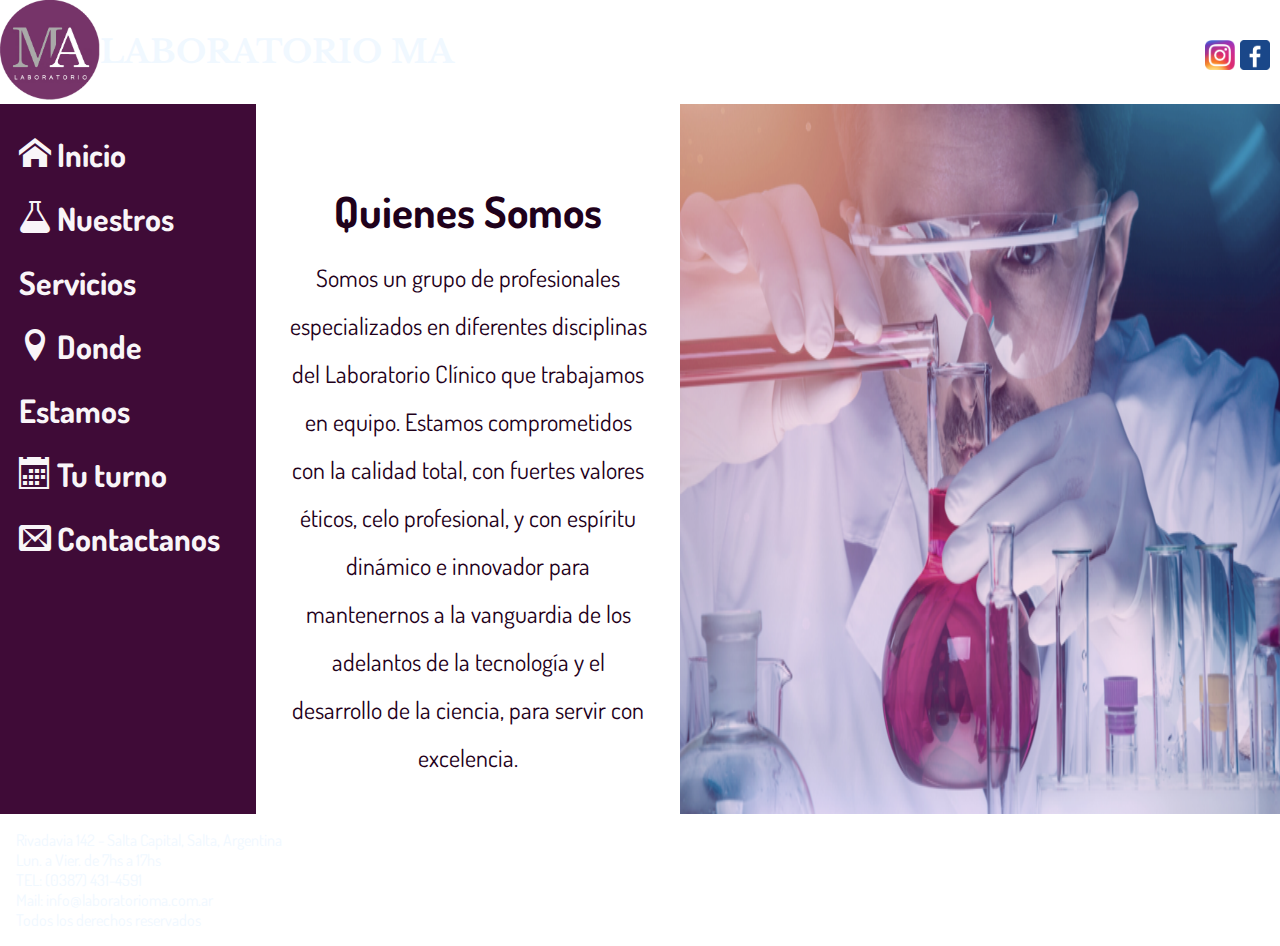
<file: index.html>
<!DOCTYPE html>
<html lang="en">
<head>
    <meta charset="UTF-8">
    <meta http-equiv="X-UA-Compatible" content="IE=edge">
    <meta name="viewport" content="width=device-width, initial-scale=1.0">
    <meta name="description" content="LABORATORIO MA. es una empresa argentina que brinda un servicio profesional en el área de análisis clínicos, ajustándose siempre a las necesidades del cliente y profesionales médicos."> 
    <meta name="keywords" content="laboratorio, analisis clinico, medicos, medicina"> 
    <!--scc bt-->  
    <link href="https://cdn.jsdelivr.net/npm/bootstrap@5.2.1/dist/css/bootstrap.min.css" rel="stylesheet" integrity="sha384-iYQeCzEYFbKjA/T2uDLTpkwGzCiq6soy8tYaI1GyVh/UjpbCx/TYkiZhlZB6+fzT" crossorigin="anonymous">
    <!-- estilos css-->
    <link rel="stylesheet" href="css/main.css">
    <!-- estilos de fuentes de google-->
    <link rel="preconnect" href="https://fonts.googleapis.com">
    <link rel="preconnect" href="https://fonts.gstatic.com" crossorigin>
    <link href="https://fonts.googleapis.com/css2?family=Dosis:wght@200&family=Libre+Baskerville&display=swap" rel="stylesheet">
    <link rel="stylesheet" href="fonts.css">
    <title>LabMA</title>
</head>

<body>
<div class="padre">

    <header>

        <a href="index.html">
          <img src="img/logo.png" alt="" class="logo">
        </a>
        <h1> laboratorio ma</h1>
        <a href="https://m.facebook.com/people/Lab-MA-Salta-Capital/100010146946612?refsrc=deprecated&_rdr#_=_" target="_blank"> 
           <img src="img/logo-facebook.png" alt="logofacebook" class="img--facebook">
        </a>
        <a href="https://www.instagram.com/laboratoriomonicaatenor/" target="_blank" > 
           <img src="img/logo-instagram.png" alt="logoinstagram" class="img--instagram">
        </a>
                  
    </header>
    
    <nav>
            <ul>
                <li> 
                <a href="index.html"><span class="icon-home"></span> Inicio</a>
                </li>
                <li>
                    <a href="pages/nuestros-servicios.html"><span class="icon-lab"></span>
                    Nuestros Servicios</a>
                </li>
                <li>
                    <a href="pages/donde-estamos.html"><span class="icon-location"></span>
                    Donde Estamos</a> 
                </li>
                <li>
                    <a href="pages/tu-turno.html"><span class="icon-calendar"></span>
                    Tu turno</a> 
                </li>
                <li>
                    <a href="pages/contactanos.html"><span class="icon-envelop"></span>
                    Contactanos</a> </li>
            </ul>
    </nav>

    

    <main>

        <div class="contenedor">
            <div class="quienes_texto">
                <h2>  Quienes Somos  </h2>
                <p class="quienes__parrafo">
                    Somos un grupo de profesionales especializados en diferentes disciplinas del Laboratorio Clínico que trabajamos en equipo. Estamos comprometidos con la calidad total, con fuertes valores éticos, celo profesional, y con espíritu dinámico e innovador para mantenernos a la vanguardia de los adelantos de la tecnología y el desarrollo de la ciencia, para servir con excelencia.
                </p>
            </div>
            
            <img src="img/laboratorio.png" alt="imagen del laboratorio" class="quienes__img">
        </div>

    </main>
    
    <footer>
        
        <lu>
         <li> Rivadavia 142 - Salta Capital, Salta, Argentina </li>
         <li> Lun. a Vier. de 7hs a 17hs </li>
         <li> TEL: (0387) 431-4591 </li>
         <li> Mail: info@laboratorioma.com.ar </li>
         <li> Todos los derechos reservados </li>
        </lu>
         
    </footer> 
</div> 
</body>
</html>
</file>
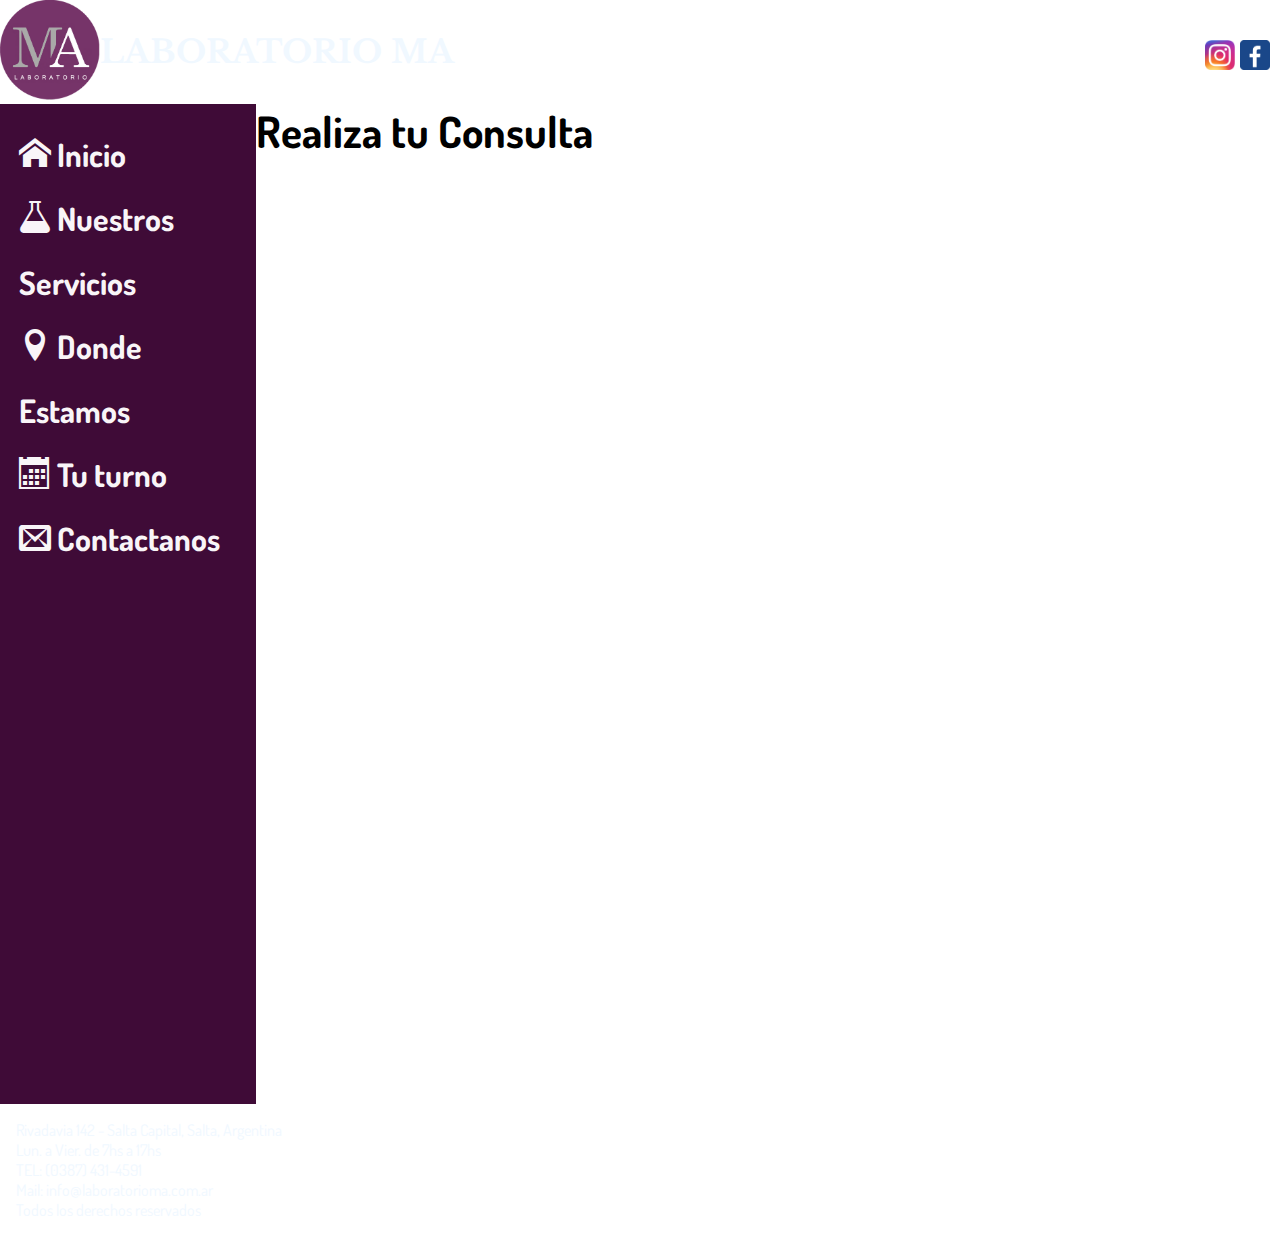
<file: pages/contactanos.html>
<!DOCTYPE html>
<html lang="en">
<head>
    <meta charset="UTF-8">
    <meta http-equiv="X-UA-Compatible" content="IE=edge">
    <meta name="viewport" content="width=device-width, initial-scale=1.0">
    <meta name="description" content="LABORATORIO MA. Te ofrece la posibilidad de un contacto rápido y eficiente para evacuar tus dudas."> 
    <!--scc bt-->  
    <link href="https://cdn.jsdelivr.net/npm/bootstrap@5.2.1/dist/css/bootstrap.min.css" rel="stylesheet" integrity="sha384-iYQeCzEYFbKjA/T2uDLTpkwGzCiq6soy8tYaI1GyVh/UjpbCx/TYkiZhlZB6+fzT" crossorigin="anonymous"><!-- estilos css-->
    <link rel="stylesheet" href="../css/main.css">
    <!-- estilos de fuentes de google-->
    <link rel="preconnect" href="https://fonts.googleapis.com">
    <link rel="preconnect" href="https://fonts.gstatic.com" crossorigin>
    <link href="https://fonts.googleapis.com/css2?family=Dosis:wght@200&family=Libre+Baskerville&display=swap" rel="stylesheet">
    <link rel="stylesheet" href="../fonts.css">
    <title>Contactos</title>
</head>
<body>
<div class="padre">
    <header>

        <a href="../index.html">
           <img src="../img/logo.png" alt="" class="logo">
        </a>
           <h1> laboratorio ma</h1>
        <a href="https://m.facebook.com/people/Lab-MA-Salta-Capital/100010146946612?refsrc=deprecated&_rdr#_=_" target="_blank"> 
            <img src="../img/logo-facebook.png" alt="logofacebook" class="img--facebook">
        </a>
        <a href="https://www.instagram.com/laboratoriomonicaatenor/" target="_blank" > 
            <img src="../img/logo-instagram.png" alt="" class="img--instagram">
        </a>
                 
    </header>
    
    <nav>
            <ul>
                <li>
                    <a href="../index.html">
                        <span class="icon-home"></span>
                        Inicio </a> 
                </li>
                <li>
                    <a href="nuestros-servicios.html">
                        <span class="icon-lab"></span>
                        Nuestros Servicios</a>

                </li>
                <li>
                    <a href="donde-estamos.html">
                        <span class="icon-location"></span>
                        Donde Estamos</a> 
                </li>
                <li>
                    <a href="tu-turno.html">
                        <span class="icon-calendar"></span>
                        Tu turno</a> 
                </li>
                <li>
                    <a href="contactanos.html">
                   
                        <span class="icon-envelop"></span>
                        Contactanos</a> 
                </li>
            </ul>
    </nav>


    <main>
       
        <div class="contactos">
            <h2>Realiza tu Consulta</h2>
            
                <iframe src="https://docs.google.com/forms/d/e/1FAIpQLSdN0VRCuWHIozl2sjVu4Bc_qJm6xuWgUWGCNkG7arpXgQqsvw/viewform?embedded=true" width="640" height="1000" frameborder="0" marginheight="0" marginwidth="0">Cargando…</iframe>
           
            
            
        </div>
        
    </main>    

            
    <footer>
        
        <lu>
         <li> Rivadavia 142 - Salta Capital, Salta, Argentina </li>
         <li> Lun. a Vier. de 7hs a 17hs </li>
         <li> TEL: (0387) 431-4591 </li>
         <li> Mail: info@laboratorioma.com.ar </li>
         <li> Todos los derechos reservados </li>
        </lu>
         
    </footer>  
</div>   
</body>
</html>
</file>
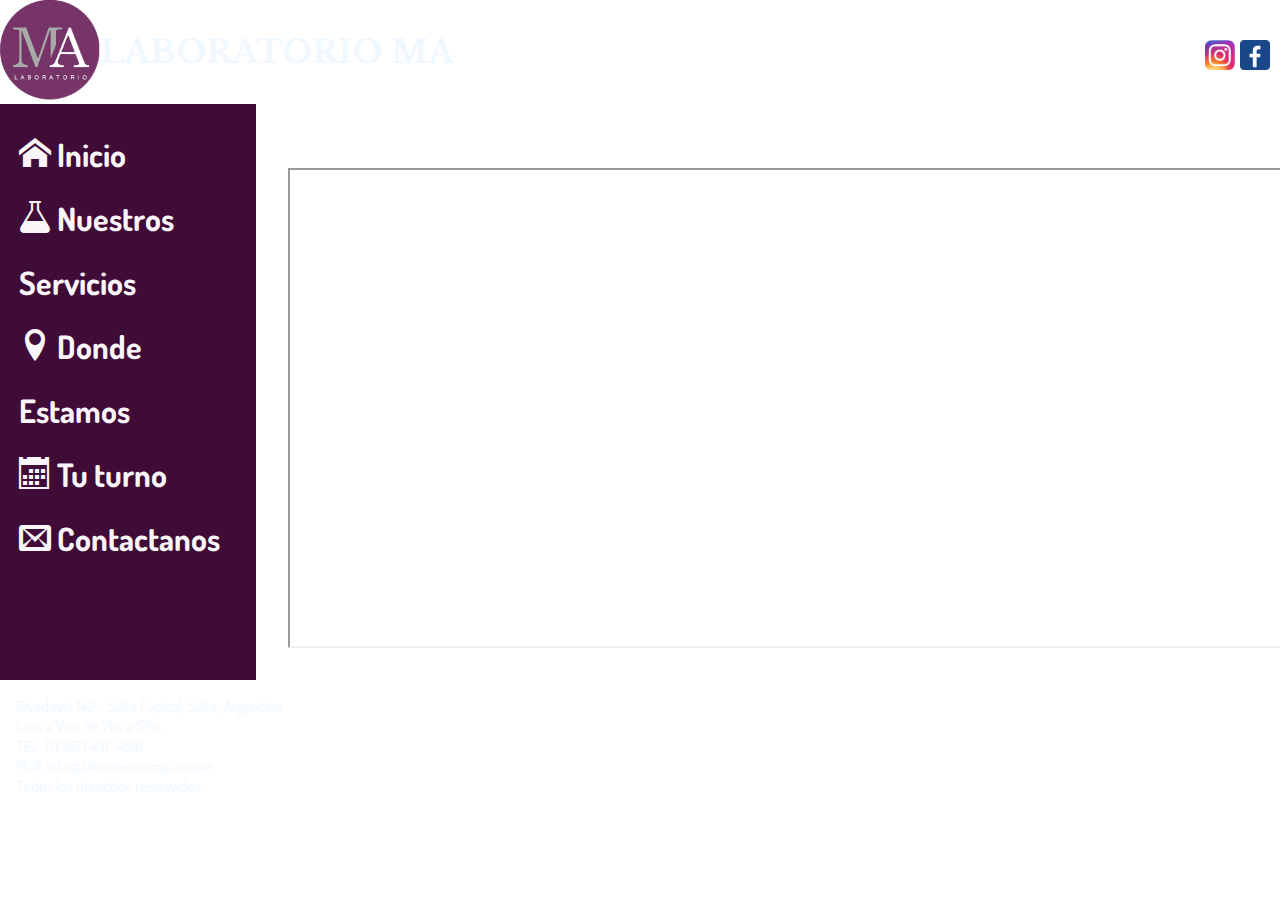
<file: pages/donde-estamos.html>
<!DOCTYPE html>
<html lang="en">
<head>
    <meta charset="UTF-8">
    <meta http-equiv="X-UA-Compatible" content="IE=edge">
    <meta name="viewport" content="width=device-width, initial-scale=1.0">
    <meta name="description" content="LABORATORIO MA. Se encuentra ubicado en el macro centro de la ciudad de Salta, posibilitándote tu fácil llegada."> 
    <meta name="keywords" content="laboratorio en Salta, laboratorio, analisis clinico, medicos, medicina"> 
    <!--scc bt-->  
    <link href="https://cdn.jsdelivr.net/npm/bootstrap@5.2.1/dist/css/bootstrap.min.css" rel="stylesheet" integrity="sha384-iYQeCzEYFbKjA/T2uDLTpkwGzCiq6soy8tYaI1GyVh/UjpbCx/TYkiZhlZB6+fzT" crossorigin="anonymous">
    <!-- estilos css-->
    <link rel="stylesheet" href="../css/main.css">
    <!-- estilos de fuentes de google-->
    <link rel="preconnect" href="https://fonts.googleapis.com">
    <link rel="preconnect" href="https://fonts.gstatic.com" crossorigin>
    <link href="https://fonts.googleapis.com/css2?family=Dosis:wght@200&family=Libre+Baskerville&display=swap" rel="stylesheet">
    <link rel="stylesheet" href="../fonts.css">
    <title>DondeEstamos</title>
</head>
<body>
<div class="padre">
    <header>

        <a href="../index.html">
           <img src="../img/logo.png" alt="" class="logo">
        </a>
           <h1> laboratorio ma</h1>
        <a href="https://m.facebook.com/people/Lab-MA-Salta-Capital/100010146946612?refsrc=deprecated&_rdr#_=_" target="_blank"> 
            <img src="../img/logo-facebook.png" alt="logofacebook" class="img--facebook">
        </a>
        <a href="https://www.instagram.com/laboratoriomonicaatenor/" target="_blank" > 
            <img src="../img/logo-instagram.png" alt="" class="img--instagram">
        </a>
                 
    </header>
    
    
    <nav>
        <ul>
            <li>
                <a href="../index.html">
                    <span class="icon-home"></span>
                    Inicio </a> 
            </li>
            <li>
                <a href="nuestros-servicios.html">
                    <span class="icon-lab"></span>
                    Nuestros Servicios</a>

            </li>
            <li>
                <a href="donde-estamos.html">
                    <span class="icon-location"></span>
                    Donde Estamos</a> 
            </li>
            <li>
                <a href="tu-turno.html">
                    <span class="icon-calendar"></span>
                    Tu turno</a> 
            </li>
            <li>
                <a href="contactanos.html">
               
                    <span class="icon-envelop"></span>
                    Contactanos</a> 
            </li>
        </ul>
</nav>
              

    
    <main>
        <div class="contenedor">
             <div class="ubicacion">
        
                <iframe src="https://www.google.com/maps/d/u/0/embed?mid=14NzYqWz_Ohqgb4BdxvhdVBn2EsjWTLk&ehbc=2E312F" width="1100" height="480"></iframe>
                </a>

            </div>
        </div>
     
    </main>

    <footer>
        
        <lu>
         <li> Rivadavia 142 - Salta Capital, Salta, Argentina </li>
         <li> Lun. a Vier. de 7hs a 17hs </li>
         <li> TEL: (0387) 431-4591 </li>
         <li> Mail: info@laboratorioma.com.ar </li>
         <li> Todos los derechos reservados </li>
        </lu>
         
    </footer>    
</div>
</body>
</html>
</file>
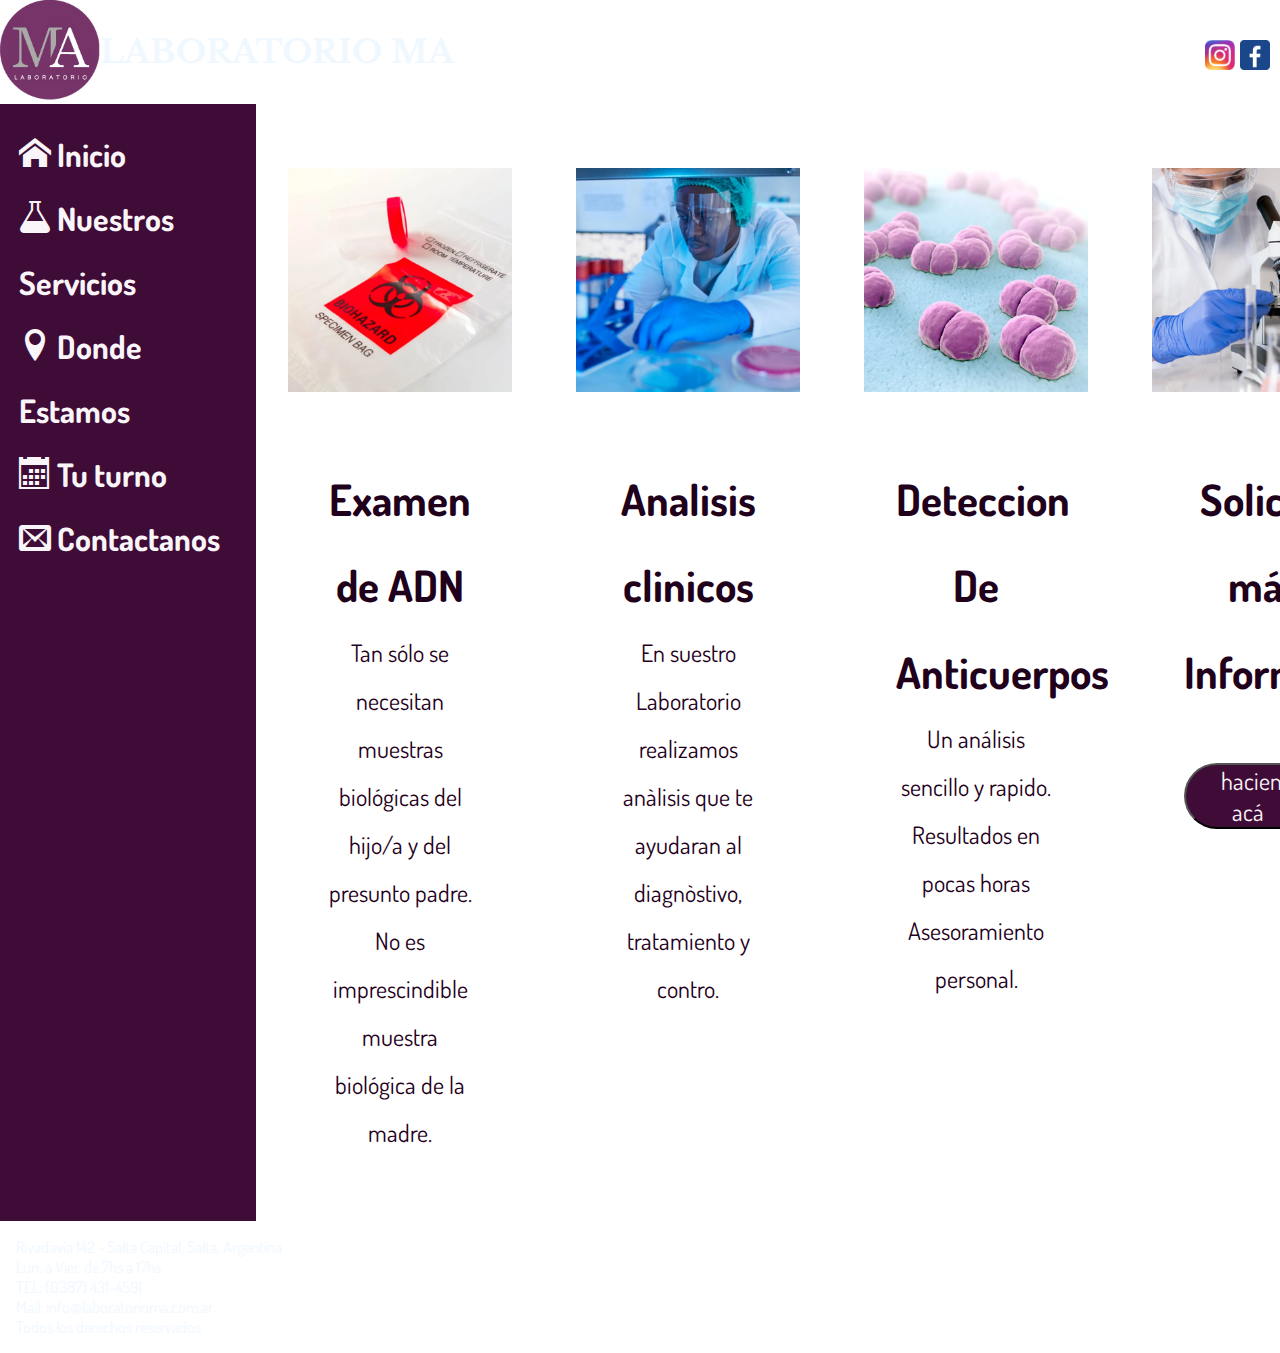
<file: pages/nuestros-servicios.html>
<!DOCTYPE html>
<html lang="en">
<head>
    <meta charset="UTF-8">
    <meta http-equiv="X-UA-Compatible" content="IE=edge">
    <meta name="viewport" content="width=device-width, initial-scale=1.0">
    <meta name="description" content="LLABORATORIO MA. Cuento con amplios servicios para profesionales de la medicina y clientes en análisis clínico."> 
    <meta name="keywords" content="adn, examen de adn, deteccion de Anticuerpos, covid,  laboratorio, analisis clinico, medicos, medicina"> 
    <!--scc bt-->  
    <link href="https://cdn.jsdelivr.net/npm/bootstrap@5.2.1/dist/css/bootstrap.min.css" rel="stylesheet" integrity="sha384-iYQeCzEYFbKjA/T2uDLTpkwGzCiq6soy8tYaI1GyVh/UjpbCx/TYkiZhlZB6+fzT" crossorigin="anonymous">
    <!-- estilos css-->
    <link rel="stylesheet" href="../css/main.css">
    <!-- estilos de fuentes de google-->
    <link rel="preconnect" href="https://fonts.googleapis.com">
    <link rel="preconnect" href="https://fonts.gstatic.com" crossorigin>
    <link href="https://fonts.googleapis.com/css2?family=Dosis:wght@200&family=Libre+Baskerville&display=swap" rel="stylesheet">
    <link rel="stylesheet" href="../fonts.css">
    <title>NuestrosServicios</title>
</head>
<body>
<div class="padre">
    <header>

        <a href="../index.html">
           <img src="../img/logo.png" alt="" class="logo">
        </a>
           <h1> laboratorio ma</h1>
        <a href="https://m.facebook.com/people/Lab-MA-Salta-Capital/100010146946612?refsrc=deprecated&_rdr#_=_" target="_blank"> 
            <img src="../img/logo-facebook.png" alt="logofacebook" class="img--facebook">
        </a>
        <a href="https://www.instagram.com/laboratoriomonicaatenor/" target="_blank" > 
            <img src="../img/logo-instagram.png" alt="" class="img--instagram">
        </a>
                 
    </header>

    <nav>
        <ul>
            <li>
                <a href="../index.html">
                    <span class="icon-home"></span>
                    Inicio </a> 
            </li>
            <li>
                <a href="nuestros-servicios.html">
                    <span class="icon-lab"></span>
                    Nuestros Servicios</a>

            </li>
            <li>
                <a href="donde-estamos.html">
                    <span class="icon-location"></span>
                    Donde Estamos</a> 
            </li>
            <li>
                <a href="tu-turno.html">
                    <span class="icon-calendar"></span>
                    Tu turno</a> 
            </li>
            <li>
                <a href="contactanos.html">
               
                    <span class="icon-envelop"></span>
                    Contactanos</a> 
            </li>
        </ul>
</nav>

  
    
    <main>
        <div class="row">
            <div class="col-lg-4"" style="width: 18rem;">
                <img src= "../img/servicio1.png" class="card-img-top " alt="servicio2">
                <div class="card-body">
                <h2 class="card-title">Examen de ADN</h2>
                <p class="card-text">Tan sólo se necesitan muestras biológicas del hijo/a y del presunto padre. No es imprescindible muestra biológica de la madre.</p>
                
                </div>
            </div>
            <div class="col-lg-4"" style="width: 18rem;">
                <img src="../img/servicio2.png" class="card-img-top " alt="imagen3">
                <div class="card-body">
                <h2 class="card-title">Analisis clinicos</h2>
                <p class="card-text"> En suestro Laboratorio realizamos anàlisis que te ayudaran al diagnòstivo, tratamiento y contro.</p>
                
                </div>
            </div>
            <div class="col-lg-4"" style="width: 18rem;">
                <img src= "../img/servicio3.png" class="card-img-top " alt="imagen3">
                <div class="card-body">
                <h2 class="card-title">Deteccion De Anticuerpos</h2>
                <p class="card-text">Un análisis sencillo y rapido. Resultados en pocas horas
                    Asesoramiento personal.</p>
               
                </div>
            </div>
            <div class="col-lg-4"" style="width: 18rem;">
                <img src= "../img/servicio4.png" class="card-img-top " alt="imagen3">
                <div class="card-body">
                <h2 class="card-title">Solicita más Informacion</h2>
                <button type="button">
                    <a href="https://wa.me/387332056" target="_blank">  
                        haciendo clic acá</a>
                </button>
                </div>
            </div>
        </div>
    
    <!-- JavaScript Bundle with Popper -->
    <script src="https://cdn.jsdelivr.net/npm/bootstrap@5.2.1/dist/js/bootstrap.bundle.min.js" integrity="sha384-u1OknCvxWvY5kfmNBILK2hRnQC3Pr17a+RTT6rIHI7NnikvbZlHgTPOOmMi466C8" crossorigin="anonymous"></script>
    </main>


    <footer>
        
        <lu>
         <li> Rivadavia 142 - Salta Capital, Salta, Argentina </li>
         <li> Lun. a Vier. de 7hs a 17hs </li>
         <li> TEL: (0387) 431-4591 </li>
         <li> Mail: info@laboratorioma.com.ar </li>
         <li> Todos los derechos reservados </li>
        </lu>
         
    </footer>
</div>   
</body>
</html>
</file>
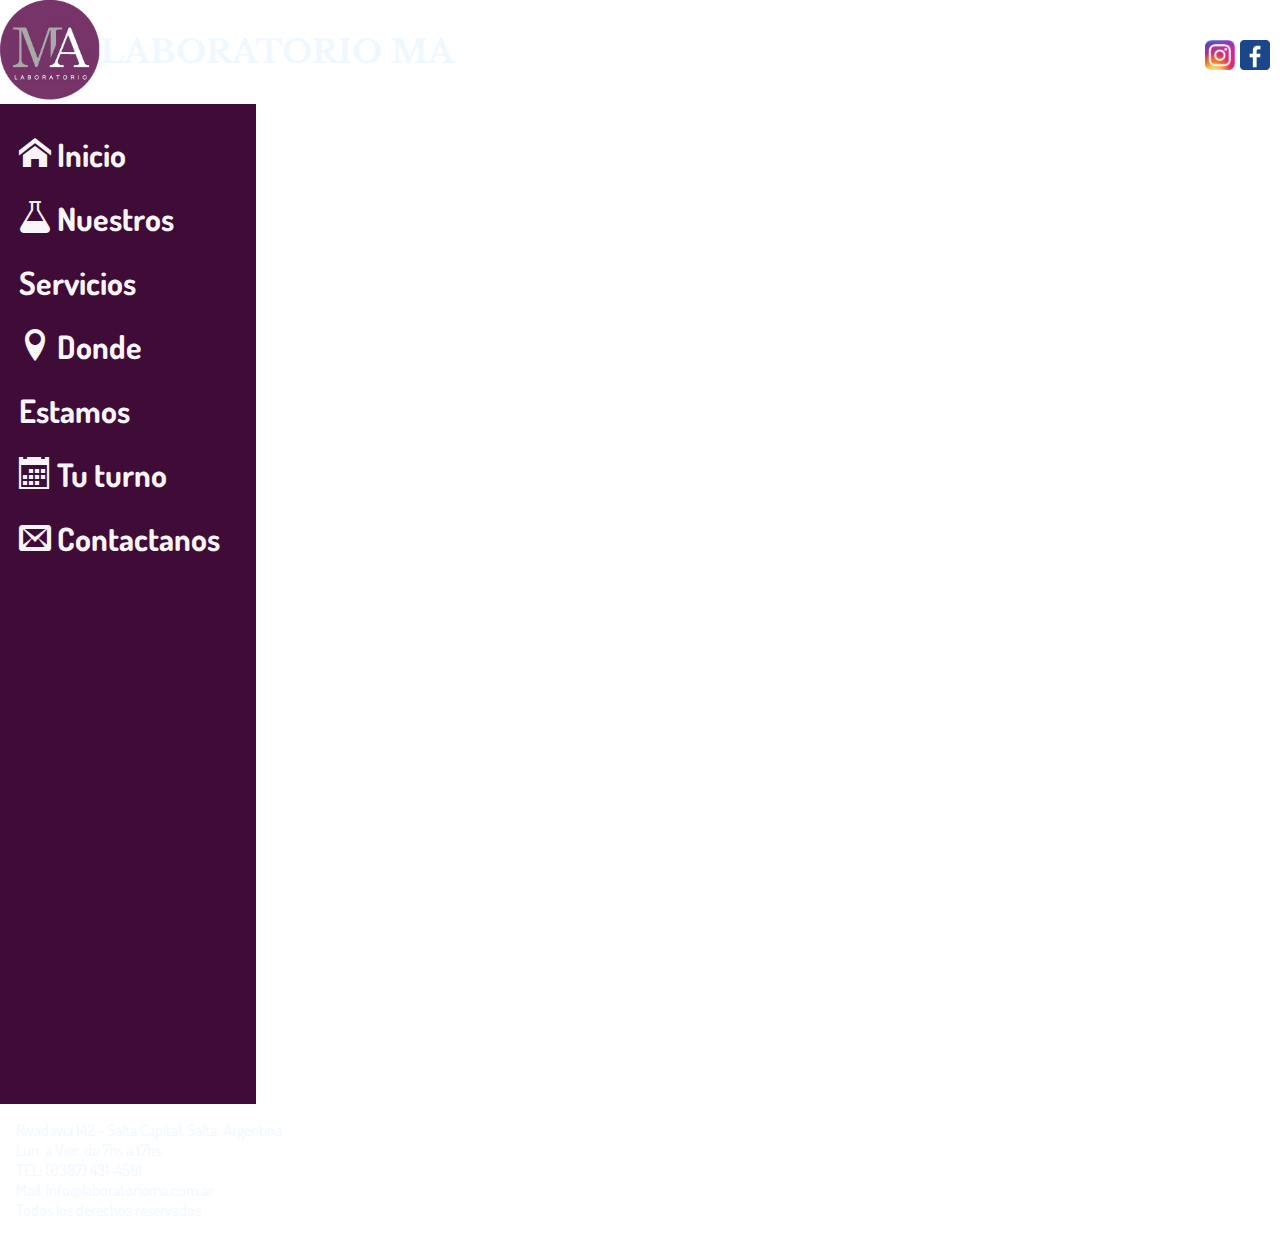
<file: pages/tu-turno.html>
<!DOCTYPE html>
<html lang="en">
<head>
    <meta charset="UTF-8">
    <meta http-equiv="X-UA-Compatible" content="IE=edge">
    <meta name="viewport" content="width=device-width, initial-scale=1.0">
    <meta name="description" content="LABORATORIO MA. Solicita tu turno de forma on line para una atención rápida y eficiente."> 
    <meta name="keywords" content="turno para analisis, laboratorio, analisis clinico, medicos, medicina"> 
   <!--scc bt-->  
   <link href="https://cdn.jsdelivr.net/npm/bootstrap@5.2.1/dist/css/bootstrap.min.css" rel="stylesheet" integrity="sha384-iYQeCzEYFbKjA/T2uDLTpkwGzCiq6soy8tYaI1GyVh/UjpbCx/TYkiZhlZB6+fzT" crossorigin="anonymous">
    <!-- estilos css-->
    <link rel="stylesheet" href="../css/main.css">
    <!-- estilos de fuentes de google-->
    <link rel="preconnect" href="https://fonts.googleapis.com">
    <link rel="preconnect" href="https://fonts.gstatic.com" crossorigin>
    <link href="https://fonts.googleapis.com/css2?family=Dosis:wght@200&family=Libre+Baskerville&display=swap" rel="stylesheet">
    <link rel="stylesheet" href="../fonts.css">
    <title>TuTurno</title>
</head>
<body>
<div class="padre">
    <header>

        <a href="../index.html">
           <img src="../img/logo.png" alt="" class="logo">
        </a>
           <h1> laboratorio ma</h1>
        <a href="https://m.facebook.com/people/Lab-MA-Salta-Capital/100010146946612?refsrc=deprecated&_rdr#_=_" target="_blank"> 
            <img src="../img/logo-facebook.png" alt="logofacebook" class="img--facebook">
        </a>
        <a href="https://www.instagram.com/laboratoriomonicaatenor/" target="_blank" > 
            <img src="../img/logo-instagram.png" alt="" class="img--instagram">
        </a>
                 
    </header>
     
    <nav>
        <ul>
            <li>
                <a href="../index.html">
                    <span class="icon-home"></span>
                    Inicio </a> 
            </li>
            <li>
                <a href="nuestros-servicios.html">
                    <span class="icon-lab"></span>
                    Nuestros Servicios</a>

            </li>
            <li>
                <a href="donde-estamos.html">
                    <span class="icon-location"></span>
                    Donde Estamos</a> 
            </li>
            <li>
                <a href="tu-turno.html">
                    <span class="icon-calendar"></span>
                    Tu turno</a> 
            </li>
            <li>
                <a href="contactanos.html">
               
                    <span class="icon-envelop"></span>
                    Contactanos</a> 
            </li>
        </ul>
</nav>

    
<main>
      
    
        <div class="calendly-inline-widget" data-url="https://calendly.com/medrano-mv24?hide_landing_page_details=1&hide_gdpr_banner=1&background_color=3f0b37&text_color=f0ecec&primary_color=753469" style="min-width:1000px;height:1000px;"></div>
        <script type="text/javascript" src="https://assets.calendly.com/assets/external/widget.js" async></script>
        <a class="wpp"  href="https://wa.me/387332056" target="_blank">  
        <img src="../img/contacto-wpp.png" alt="contacto-de-wpp"> </a>
                    
</main>

    <footer>
        
        <lu>
         <li> Rivadavia 142 - Salta Capital, Salta, Argentina </li>
         <li> Lun. a Vier. de 7hs a 17hs </li>
         <li> TEL: (0387) 431-4591 </li>
         <li> Mail: info@laboratorioma.com.ar </li>
         <li> Todos los derechos reservados </li>
        </lu>
         
    </footer>
</div>    
</body>
</html>
</file>
<file: fonts.css>
@font-face {
  font-family: 'icomoon';
  src:  url('fonts/icomoon.eot?cfnn0x');
  src:  url('fonts/icomoon.eot?cfnn0x#iefix') format('embedded-opentype'),
    url('fonts/icomoon.ttf?cfnn0x') format('truetype'),
    url('fonts/icomoon.woff?cfnn0x') format('woff'),
    url('fonts/icomoon.svg?cfnn0x#icomoon') format('svg');
  font-weight: normal;
  font-style: normal;
  font-display: block;
}

[class^="icon-"], [class*=" icon-"] {
  /* use !important to prevent issues with browser extensions that change fonts */
  font-family: 'icomoon' !important;
  speak: never;
  font-style: normal;
  font-weight: normal;
  font-variant: normal;
  text-transform: none;
  line-height: 1;

  /* Better Font Rendering =========== */
  -webkit-font-smoothing: antialiased;
  -moz-osx-font-smoothing: grayscale;
}

.icon-home:before {
  content: "\e900";
}
.icon-envelop:before {
  content: "\e945";
}
.icon-location:before {
  content: "\e947";
}
.icon-calendar:before {
  content: "\e953";
}
.icon-lab:before {
  content: "\e9aa";
}
</file>
<file: css/main.css>
header .img--facebook, header .img--instagram {
  position: absolute;
  top: 40px;
  height: 30px;
  width: 30px; }

.turno {
  height: 18.75rem; }

/* reset */
* {
  margin: 0;
  padding: 0;
  box-sizing: border-box;
  font-family: 'Dosis', sans-serif; }

/* estilo del div padre - estructura de la pagina*/
body {
  height: 100%; }
  body div {
    display: grid;
    grid-template-columns: 20% 80%;
    /* grid-template-area*/
    grid-template-areas: "header header" "nav main" "footer footer"; }

/* estilos de header */
header {
  grid-area: header;
  animation-name: gradiente;
  animation-duration: 20s;
  animation-iteration-count: infinite; }

@keyframes gradiente {
  0% {
    background-color: #3f0b37; }
  25% {
    background-color: #7a166b; }
  75% {
    background-color: #753469; }
  100% {
    background-color: #3f0b37; } }
  header .logo {
    height: 100px;
    width: 100px; }
  header .img--facebook {
    right: 10px; }
  header .img--instagram {
    right: 45px; }
  header h1 {
    position: absolute;
    top: 2rem;
    color: aliceblue;
    text-align: center;
    display: inline-block;
    text-transform: uppercase;
    font-family: 'Libre Baskerville', serif; }

/* estilos de nav */
nav {
  background-color: #3f0b37;
  grid-area: nav;
  padding: 1rem;
  border: 3px solid #3f0b37;
  text-align: left; }
  nav ul li {
    color: #1f011b;
    list-style: none;
    font-weight: bold;
    line-height: 2; }
    nav ul li:hover {
      filter: drop-shadow(8px 8px 10px #f9f5f8); }
    nav ul li a {
      text-decoration: none;
      color: #f9f5f8;
      font-size: 2rem; }
      nav ul li a:hover {
        color: #f9f5f8; }

/* estilos main */
main {
  grid-area: main; }
  main .wpp {
    display: none; }
  main div {
    display: flex;
    flex-direction: row; }
    main div div {
      line-height: 2;
      margin-top: 2rem;
      flex-direction: column;
      text-align: center;
      color: #1f011b;
      padding: 2rem; }
    main div h2 {
      font-size: 2.7rem; }
    main div p {
      font-size: 1.5rem; }
    main div a {
      font-size: 1.5rem;
      color: #3f0b37;
      text-decoration: none;
      padding: 2rem;
      height: 50%;
      text-align: center;
      border: 3px; }
    main div div div button {
      margin-top: 3rem;
      background-color: #3f0b37;
      border-radius: 3rem; }
      main div div div button:hover {
        transform: translate(2px, -2px);
        filter: drop-shadow(8px 8px 10px #3f0b37); }
      main div div div button a {
        color: #f9f5f8; }
        main div div div button a:hover {
          color: #f9f5f8; }
    main div div .contactos {
      height: 10000px;
      display: block; }

.main__nuestros-servicios {
  display: flex;
  flex-direction: row; }

/* estilos de footer */
footer {
  grid-area: footer;
  animation-name: gradiente;
  animation-duration: 20s;
  animation-iteration-count: infinite;
  color: aliceblue;
  padding: 1rem;
  line-height: 1,5;
  list-style: none; }

@keyframes gradiente {
  0% {
    background-color: #3f0b37; }
  25% {
    background-color: #7a166b; }
  75% {
    background-color: #753469; }
  100% {
    background-color: #3f0b37; } }

/*media queries*/
/*media queries mobile tablet*/
@media screen and (max-width: 1023px) {
  body div {
    display: flex;
    flex-direction: column; }
  body main div .ubicacion {
    overflow: auto; }
  body main div .calendly-inline-widget {
    overflow: auto; }
  body main .row {
    display: flex;
    flex-direction: row; } }

/*media queries mobile*/
@media screen and (max-width: 576px) {
  body div {
    display: flex;
    flex-direction: column; }
    body div main img {
      width: 70%; }
  body .img--facebook {
    position: fixed;
    top: 110px;
    left: 2px; }
  body .img--instagram {
    position: fixed;
    top: 150px;
    left: 2px; }
  body nav ul li {
    display: inline-block; }
    body nav ul li a {
      font-size: 1rem; }
  body main {
    text-align: center; }
    body main div {
      display: flex;
      flex-direction: column;
      align-items: center; }
    body main .calendly-inline-widget {
      display: none; }
    body main .wpp {
      display: block; }
    body main .main__donde-estamos {
      width: 60%; }
    body main .main__nuestros-servicios {
      display: flex;
      flex-direction: column;
      align-items: center; }
    body main .card-img-top {
      width: 50%;
      height: 50%;
      margin: auto; }
    body main .color {
      background-color: #540e4a !important;
      margin: auto; }
    body main div iframe {
      width: 85% !important; } }
</file>
